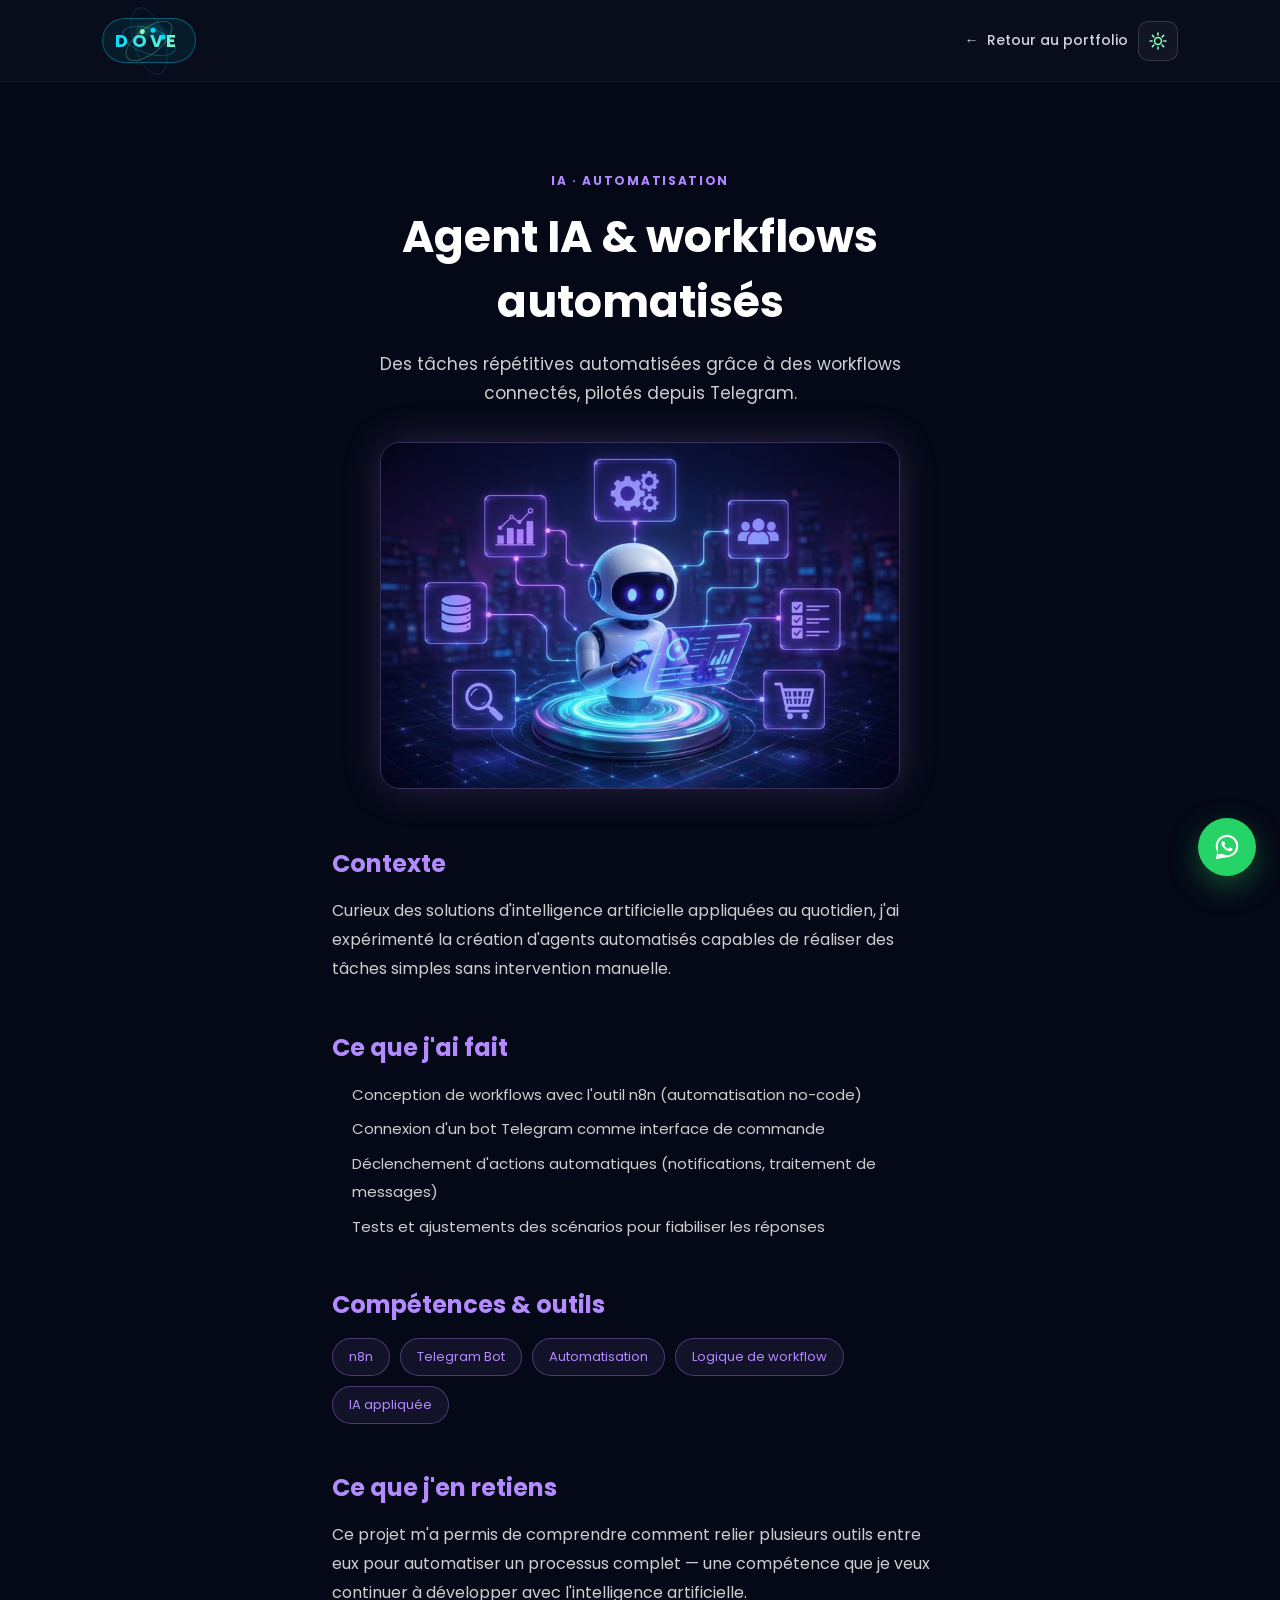
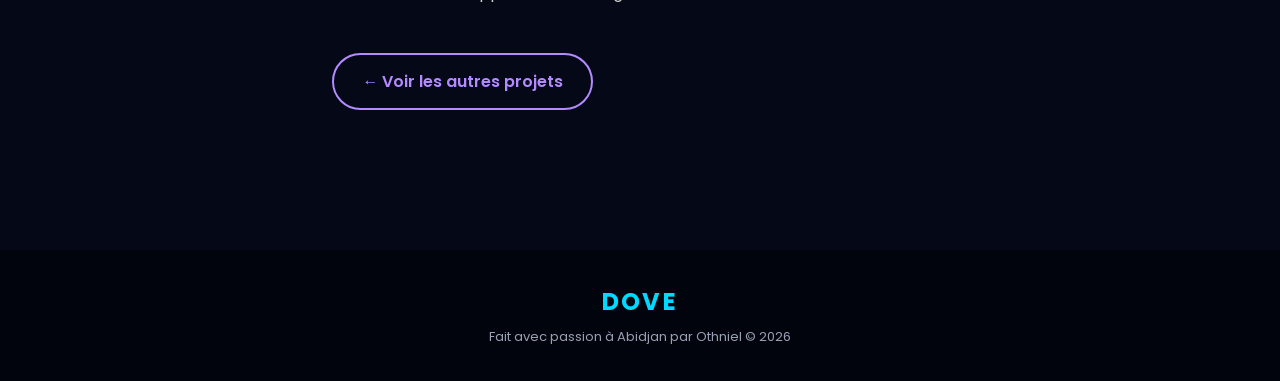
<file: projet/index_ai.html>
<!DOCTYPE html>
<html lang="fr">
<head>
<meta charset="UTF-8" />
<meta name="viewport" content="width=device-width, initial-scale=1.0" />
<meta name="description" content="Agent IA et workflows automatisés par Othniel Douan." />
<title>Agent IA & Workflows — DOVE.Tech</title>
<link rel="preconnect" href="https://fonts.googleapis.com">
<link rel="preconnect" href="https://fonts.gstatic.com" crossorigin>
<link href="https://fonts.googleapis.com/css2?family=Poppins:wght@300;400;500;600;700;800&display=swap" rel="stylesheet">
<link rel="stylesheet" href="https://cdnjs.cloudflare.com/ajax/libs/font-awesome/6.6.0/css/all.min.css">
<link rel="stylesheet" href="style_ai.css"/>
<link rel="stylesheet" href="../fx.css"/>
<script src="../fx.js"></script>
</head>
<body class="accent-violet">

<header id="site-header">
  <a href="../index.html#accueil" class="dove-logo" aria-label="DOVE">
    <span class="dove-text">DOVE</span>
    <span class="dove-orbit dove-orbit-a"><span class="dove-electron"></span></span>
    <span class="dove-orbit dove-orbit-b"><span class="dove-electron"></span></span>
    <span class="dove-orbit dove-orbit-c"><span class="dove-electron"></span></span>
  </a>
  <a href="../index.html#projets" class="back-link"><span>←</span> Retour au portfolio</a>
</header>

<section class="project-hero">
  <p class="tag">IA · AUTOMATISATION</p>
  <h1>Agent IA &amp; workflows automatisés</h1>
  <p class="lead">Des tâches répétitives automatisées grâce à des workflows connectés, pilotés depuis Telegram.</p>
  <img class="hero-image" src="../assets/photo_ia.jpg" alt="Illustration intelligence artificielle et automatisation">
</section>

<section class="project-body">
  <div class="block">
    <h2>Contexte</h2>
    <p>Curieux des solutions d'intelligence artificielle appliquées au quotidien, j'ai expérimenté la création d'agents automatisés capables de réaliser des tâches simples sans intervention manuelle.</p>
  </div>

  <div class="block">
    <h2>Ce que j'ai fait</h2>
    <ul>
      <li>Conception de workflows avec l'outil n8n (automatisation no-code)</li>
      <li>Connexion d'un bot Telegram comme interface de commande</li>
      <li>Déclenchement d'actions automatiques (notifications, traitement de messages)</li>
      <li>Tests et ajustements des scénarios pour fiabiliser les réponses</li>
    </ul>
  </div>

  <div class="block">
    <h2>Compétences &amp; outils</h2>
    <div class="tags">
      <span>n8n</span>
      <span>Telegram Bot</span>
      <span>Automatisation</span>
      <span>Logique de workflow</span>
      <span>IA appliquée</span>
    </div>
  </div>

  <div class="block">
    <h2>Ce que j'en retiens</h2>
    <p>Ce projet m'a permis de comprendre comment relier plusieurs outils entre eux pour automatiser un processus complet — une compétence que je veux continuer à développer avec l'intelligence artificielle.</p>
  </div>

  <a href="../index.html#projets" class="btn-back">← Voir les autres projets</a>
</section>

<footer>
  <h2>DOVE</h2>
  <p>Fait avec passion à Abidjan par Othniel © <span id="year"></span></p>
</footer>

<a class="whatsapp-float" href="https://wa.me/2250767407014" target="_blank" rel="noopener" aria-label="Me contacter sur WhatsApp">
  <svg viewBox="0 0 32 32" aria-hidden="true"><path d="M16.02 3C9.4 3 4 8.37 4 15c0 2.23.62 4.32 1.7 6.12L4 29l8.08-1.65A11.9 11.9 0 0 0 16.02 27C22.65 27 28 21.63 28 15S22.65 3 16.02 3Zm0 21.7c-1.9 0-3.68-.5-5.23-1.4l-.37-.22-4.8.98.98-4.68-.24-.38A9.63 9.63 0 0 1 6.3 15c0-5.36 4.37-9.7 9.72-9.7 5.36 0 9.72 4.34 9.72 9.7 0 5.36-4.36 9.7-9.72 9.7Zm5.32-7.27c-.29-.15-1.72-.85-1.99-.95-.27-.1-.46-.15-.66.15-.19.29-.76.95-.93 1.14-.17.2-.34.22-.63.07-.29-.15-1.24-.46-2.36-1.46-.87-.78-1.46-1.74-1.63-2.03-.17-.29-.02-.45.13-.6.13-.13.29-.34.44-.51.15-.17.19-.29.29-.49.1-.2.05-.37-.02-.51-.07-.15-.66-1.59-.9-2.18-.24-.57-.48-.5-.66-.51h-.56c-.19 0-.51.07-.78.37-.27.29-1.02 1-1.02 2.44s1.05 2.83 1.19 3.03c.15.2 2.06 3.15 5 4.42.7.3 1.24.48 1.67.62.7.22 1.34.19 1.84.11.56-.08 1.72-.7 1.96-1.38.24-.68.24-1.26.17-1.38-.07-.12-.26-.19-.55-.34Z"/></svg>
</a>

<script>document.getElementById('year').textContent = new Date().getFullYear();</script>
</body>
</html>
</file>
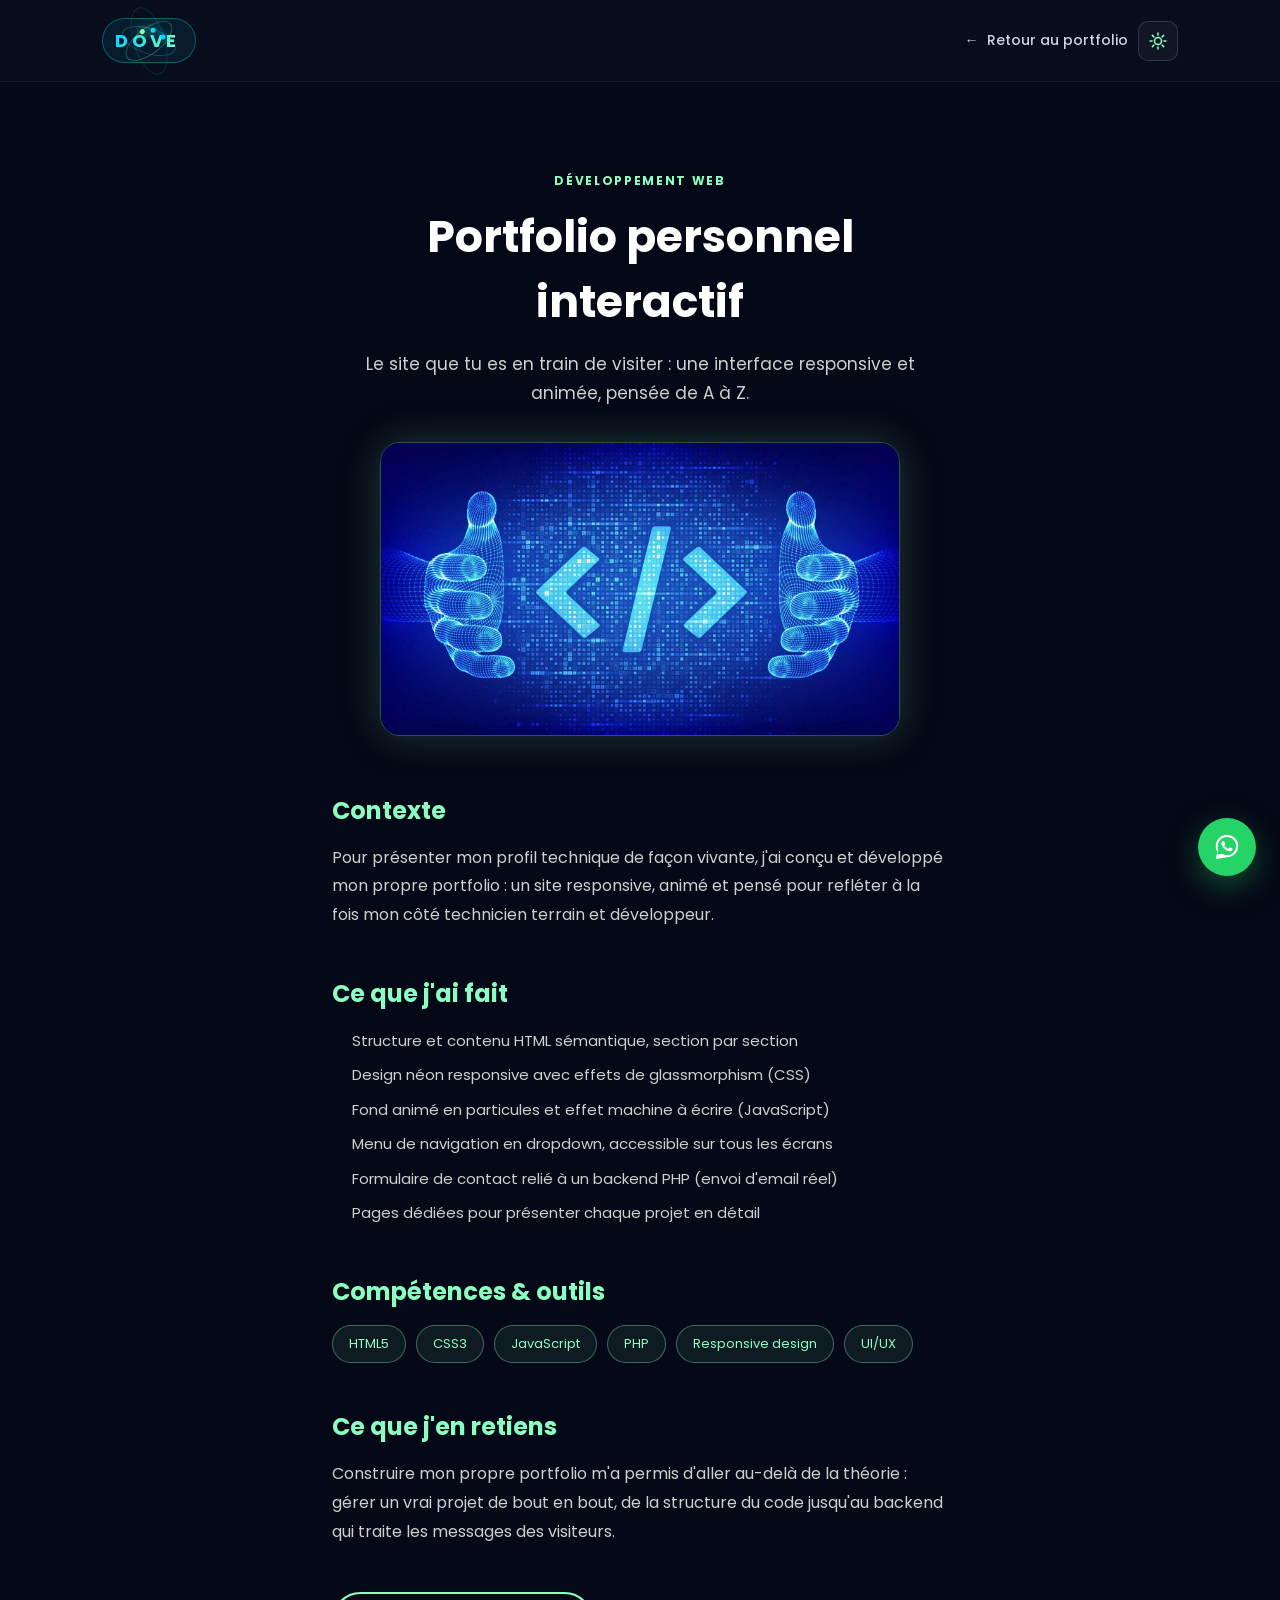
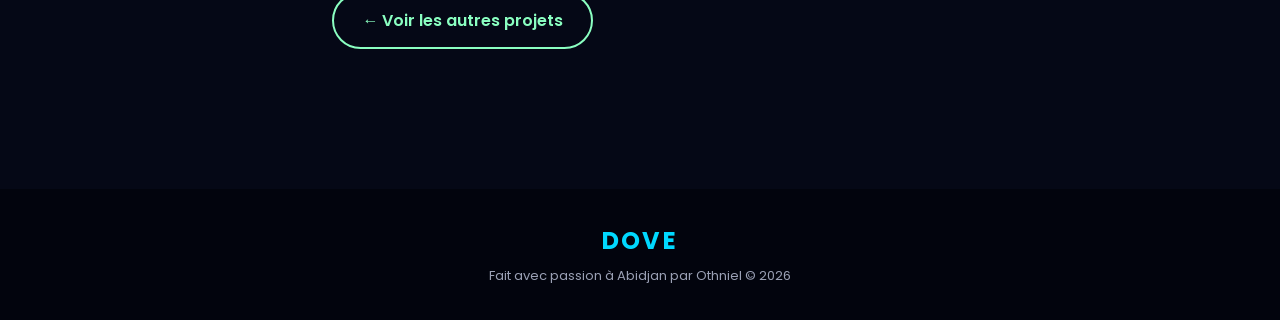
<file: projet/index_web.html>
<!DOCTYPE html>
<html lang="fr">
<head>
<meta charset="UTF-8" />
<meta name="viewport" content="width=device-width, initial-scale=1.0" />
<meta name="description" content="Développement du portfolio personnel interactif d'Othniel Douan." />
<title>Développement Web — DOVE.Tech</title>
<link rel="preconnect" href="https://fonts.googleapis.com">
<link rel="preconnect" href="https://fonts.gstatic.com" crossorigin>
<link href="https://fonts.googleapis.com/css2?family=Poppins:wght@300;400;500;600;700;800&display=swap" rel="stylesheet">
<link rel="stylesheet" href="https://cdnjs.cloudflare.com/ajax/libs/font-awesome/6.6.0/css/all.min.css">
<link rel="stylesheet" href="style_web.css"/>
<link rel="stylesheet" href="../fx.css"/>
<script src="../fx.js"></script>
</head>
<body class="accent-green">

<header id="site-header">
  <a href="../index.html#accueil" class="dove-logo" aria-label="DOVE">
    <span class="dove-text">DOVE</span>
    <span class="dove-orbit dove-orbit-a"><span class="dove-electron"></span></span>
    <span class="dove-orbit dove-orbit-b"><span class="dove-electron"></span></span>
    <span class="dove-orbit dove-orbit-c"><span class="dove-electron"></span></span>
  </a>
  <a href="../index.html#projets" class="back-link"><span>←</span> Retour au portfolio</a>
</header>

<section class="project-hero">
  <p class="tag">DÉVELOPPEMENT WEB</p>
  <h1>Portfolio personnel interactif</h1>
  <p class="lead">Le site que tu es en train de visiter : une interface responsive et animée, pensée de A à Z.</p>
  <img class="hero-image" src="../assets/photo_web.jpg" alt="Illustration développement web">
</section>

<section class="project-body">
  <div class="block">
    <h2>Contexte</h2>
    <p>Pour présenter mon profil technique de façon vivante, j'ai conçu et développé mon propre portfolio : un site responsive, animé et pensé pour refléter à la fois mon côté technicien terrain et développeur.</p>
  </div>

  <div class="block">
    <h2>Ce que j'ai fait</h2>
    <ul>
      <li>Structure et contenu HTML sémantique, section par section</li>
      <li>Design néon responsive avec effets de glassmorphism (CSS)</li>
      <li>Fond animé en particules et effet machine à écrire (JavaScript)</li>
      <li>Menu de navigation en dropdown, accessible sur tous les écrans</li>
      <li>Formulaire de contact relié à un backend PHP (envoi d'email réel)</li>
      <li>Pages dédiées pour présenter chaque projet en détail</li>
    </ul>
  </div>

  <div class="block">
    <h2>Compétences &amp; outils</h2>
    <div class="tags">
      <span>HTML5</span>
      <span>CSS3</span>
      <span>JavaScript</span>
      <span>PHP</span>
      <span>Responsive design</span>
      <span>UI/UX</span>
    </div>
  </div>

  <div class="block">
    <h2>Ce que j'en retiens</h2>
    <p>Construire mon propre portfolio m'a permis d'aller au-delà de la théorie : gérer un vrai projet de bout en bout, de la structure du code jusqu'au backend qui traite les messages des visiteurs.</p>
  </div>

  <a href="../index.html#projets" class="btn-back">← Voir les autres projets</a>
</section>

<footer>
  <h2>DOVE</h2>
  <p>Fait avec passion à Abidjan par Othniel © <span id="year"></span></p>
</footer>

<a class="whatsapp-float" href="https://wa.me/2250767407014" target="_blank" rel="noopener" aria-label="Me contacter sur WhatsApp">
  <svg viewBox="0 0 32 32" aria-hidden="true"><path d="M16.02 3C9.4 3 4 8.37 4 15c0 2.23.62 4.32 1.7 6.12L4 29l8.08-1.65A11.9 11.9 0 0 0 16.02 27C22.65 27 28 21.63 28 15S22.65 3 16.02 3Zm0 21.7c-1.9 0-3.68-.5-5.23-1.4l-.37-.22-4.8.98.98-4.68-.24-.38A9.63 9.63 0 0 1 6.3 15c0-5.36 4.37-9.7 9.72-9.7 5.36 0 9.72 4.34 9.72 9.7 0 5.36-4.36 9.7-9.72 9.7Zm5.32-7.27c-.29-.15-1.72-.85-1.99-.95-.27-.1-.46-.15-.66.15-.19.29-.76.95-.93 1.14-.17.2-.34.22-.63.07-.29-.15-1.24-.46-2.36-1.46-.87-.78-1.46-1.74-1.63-2.03-.17-.29-.02-.45.13-.6.13-.13.29-.34.44-.51.15-.17.19-.29.29-.49.1-.2.05-.37-.02-.51-.07-.15-.66-1.59-.9-2.18-.24-.57-.48-.5-.66-.51h-.56c-.19 0-.51.07-.78.37-.27.29-1.02 1-1.02 2.44s1.05 2.83 1.19 3.03c.15.2 2.06 3.15 5 4.42.7.3 1.24.48 1.67.62.7.22 1.34.19 1.84.11.56-.08 1.72-.7 1.96-1.38.24-.68.24-1.26.17-1.38-.07-.12-.26-.19-.55-.34Z"/></svg>
</a>

<script>document.getElementById('year').textContent = new Date().getFullYear();</script>
</body>
</html>
</file>
<file: projet/style_ai.css>
*{margin:0;padding:0;box-sizing:border-box;text-decoration:none;list-style:none;scroll-behavior:smooth;font-family:'Poppins',sans-serif}
body{background:#050816;color:#fff;overflow-x:hidden}
::-webkit-scrollbar{width:8px}
::-webkit-scrollbar-track{background:#0b1224}
::-webkit-scrollbar-thumb{background:#00d9ff;border-radius:20px}

#site-header{position:sticky;top:0;width:100%;padding:18px 8%;display:flex;justify-content:space-between;align-items:center;background:rgba(10,15,30,.75);backdrop-filter:blur(18px);z-index:999;border-bottom:1px solid rgba(255,255,255,.06)}

.dove-logo{position:relative;display:inline-flex;align-items:center;gap:10px;padding:8px 16px 8px 12px;border:1px solid rgba(0,217,255,.35);border-radius:999px;background:rgba(0,217,255,.07)}
.dove-text{font-size:18px;font-weight:700;letter-spacing:.18em;background:linear-gradient(100deg,#00d9ff 0%,#8affc1 50%,#00d9ff 100%);background-size:220% 100%;-webkit-background-clip:text;background-clip:text;color:transparent;animation:doveShine 3.4s linear infinite}
.dove-orbit{position:absolute;left:50%;top:50%;border:1px solid rgba(0,217,255,.28);border-radius:50%;pointer-events:none}
.dove-orbit-a{width:56px;height:26px;margin:-13px 0 0 -28px;transform:rotate(18deg);animation:doveOrbitA 3.4s linear infinite}
.dove-orbit-b{width:56px;height:26px;margin:-13px 0 0 -28px;transform:rotate(-38deg);border-color:rgba(138,255,193,.28);animation:doveOrbitB 4.6s linear infinite reverse}
.dove-orbit-c{width:70px;height:32px;margin:-16px 0 0 -35px;transform:rotate(72deg);border-color:rgba(0,217,255,.16);animation:doveOrbitC 6.2s linear infinite}
.dove-electron{position:absolute;top:-2.5px;left:50%;width:5px;height:5px;margin-left:-2.5px;border-radius:50%;background:#00d9ff;box-shadow:0 0 8px #00d9ff,0 0 14px rgba(0,217,255,.6)}
.dove-orbit-b .dove-electron{background:#8affc1;box-shadow:0 0 8px #8affc1,0 0 14px rgba(138,255,193,.6)}
@keyframes doveShine{0%{background-position:0% 0}100%{background-position:220% 0}}
@keyframes doveOrbitA{from{transform:rotate(18deg)}to{transform:rotate(378deg)}}
@keyframes doveOrbitB{from{transform:rotate(-38deg)}to{transform:rotate(322deg)}}
@keyframes doveOrbitC{from{transform:rotate(72deg)}to{transform:rotate(432deg)}}

.back-link{display:inline-flex;align-items:center;gap:8px;color:#cfd4e0;font-size:14px;font-weight:500;transition:.3s}
.back-link:hover{color:#00d9ff}

.project-hero{padding:90px 8% 50px;text-align:center;max-width:820px;margin:0 auto}
.tag{color:#b38aff;letter-spacing:.14em;font-size:12px;font-weight:700;margin-bottom:14px}
.project-hero h1{font-size:44px;margin-bottom:16px}
.lead{color:#cfcfcf;font-size:17px;line-height:1.7;margin-bottom:34px}
.hero-image{width:100%;max-width:520px;border-radius:20px;border:1px solid rgba(179,138,255,.3);box-shadow:0 0 40px rgba(179,138,255,.2)}

.project-body{max-width:820px;margin:0 auto;padding:0 8% 100px}
.block{margin-bottom:46px}
.block h2{font-size:24px;color:#b38aff;margin-bottom:16px}
.block p{color:#cfcfcf;line-height:1.8;font-size:16px}
.block ul{padding-left:20px;color:#cfcfcf;line-height:1.9;font-size:15px}
.block ul li{margin-bottom:6px}

.gallery{display:grid;grid-template-columns:repeat(2,1fr);gap:18px;margin-bottom:46px}
.gallery img{width:100%;height:260px;object-fit:cover;border-radius:16px;border:1px solid rgba(255,255,255,.1)}

.tags{display:flex;flex-wrap:wrap;gap:10px}
.tags span{padding:8px 16px;border:1px solid rgba(179,138,255,.35);border-radius:999px;font-size:13px;color:#b38aff;background:rgba(179,138,255,.08)}

.btn-back{display:inline-block;padding:14px 28px;border:2px solid #b38aff;color:#b38aff;border-radius:40px;font-weight:600;transition:.3s}
.btn-back:hover{background:#b38aff;color:#050816}

footer{padding:34px;text-align:center;background:#02040d;margin-top:40px}
footer h2{color:#00d9ff;margin-bottom:8px;letter-spacing:.1em}
footer p{color:#9aa0b4;font-size:13px}

.whatsapp-float{position:fixed;right:24px;bottom:24px;width:58px;height:58px;border-radius:50%;background:#25D366;display:flex;align-items:center;justify-content:center;z-index:80;box-shadow:0 10px 30px rgba(37,211,102,.35);transition:transform .3s ease,box-shadow .3s ease}
.whatsapp-float svg{width:30px;height:30px;fill:#fff}
.whatsapp-float:hover{transform:scale(1.08);box-shadow:0 14px 38px rgba(37,211,102,.5)}

@media(max-width:650px){
  #site-header{padding:14px 5%}
  .back-link span+*{display:none}
  .project-hero{padding:70px 6% 40px}
  .project-hero h1{font-size:30px}
  .project-body{padding:0 6% 70px}
  .gallery{grid-template-columns:1fr}
  .whatsapp-float{right:16px;bottom:16px;width:52px;height:52px}
  .whatsapp-float svg{width:26px;height:26px}
}


/* Barre automatiquement rangée */
#site-header{gap:12px;flex-wrap:wrap;box-sizing:border-box}
#site-header .dove-logo{min-width:0}
#site-header .fx-actions{display:flex;align-items:center;justify-content:flex-end;gap:10px;flex-wrap:wrap;margin-left:auto}
@media(max-width:520px){#site-header{padding:12px 5%;gap:8px}#site-header .fx-actions{gap:7px}.back-link{white-space:nowrap}}
</file>
<file: fx.css>
/* =====================================================================
   DOVE — fx.css  (partagé par toutes les pages)
   1. Écran d'ouverture « bon mood hien »
   3. Lueur de la souris (mode sombre)
   4. Bouton de thème
   5. Entrée « verre dépoli » des pages internes
   6. Mode clair « vitrine de glace »
   ===================================================================== */

:root{--fx-bg:#050816;--fx-frost:rgba(5,8,22,.86)}
html[data-theme="light"]{--fx-bg:#e8f5fe;--fx-frost:rgba(232,245,254,.88)}

/* ---------- 1. LOADER ---------- */
html.fx-loading,html.fx-loading body{overflow:hidden}
html.fx-loading::before{content:"";position:fixed;inset:0;z-index:100000;background:var(--fx-bg)}
html.fx-loading.fx-loader-up::before{display:none}

#fx-loader{position:fixed;inset:0;z-index:100000;pointer-events:all;overflow:hidden}
.fx-loader-base{position:absolute;inset:0;background:var(--fx-bg)}
.fx-loader-glow{position:absolute;inset:0;pointer-events:none;
  background:radial-gradient(circle at 50% 50%,rgba(0,217,255,.16),transparent 55%),
             radial-gradient(circle at 80% 90%,rgba(138,255,193,.08),transparent 45%)}
html[data-theme="light"] .fx-loader-glow{
  background:radial-gradient(circle at 50% 45%,rgba(255,255,255,.95),transparent 55%),
             radial-gradient(circle at 85% 90%,rgba(120,200,240,.25),transparent 50%)}
.fx-loader-center{position:absolute;inset:0;display:flex;flex-direction:column;align-items:center;justify-content:center;gap:22px;
  transition:opacity .35s ease,transform .45s ease,filter .35s ease}
#fx-loader.leaving .fx-loader-center{opacity:0;transform:scale(1.14);filter:blur(8px)}
.fx-loader-text{font-family:'Caveat','Segoe Script',cursive;font-weight:700;font-size:clamp(46px,11vw,112px);line-height:1;
  letter-spacing:.02em;display:flex;flex-wrap:wrap;justify-content:center;padding:0 6%;text-align:center;color:#eaffff;
  text-shadow:0 0 18px rgba(0,217,255,.75),0 0 46px rgba(0,217,255,.45)}
html[data-theme="light"] .fx-loader-text{color:#0b3a5a;text-shadow:0 2px 0 rgba(255,255,255,.9),0 0 30px rgba(60,170,225,.55)}
.fx-ch{display:inline-block;opacity:0;transform:translateY(34px) scale(.7) rotate(4deg);filter:blur(10px);
  animation:fxCh .75s cubic-bezier(.2,.9,.25,1.2) forwards;animation-delay:calc(var(--i) * 75ms + .25s)}
.fx-ch.sp{width:.32em}
@keyframes fxCh{to{opacity:1;transform:none;filter:blur(0)}}
.fx-loader-line{width:min(260px,52vw);height:3px;border-radius:3px;background:rgba(0,217,255,.18);overflow:hidden}
.fx-loader-line i{display:block;height:100%;width:100%;transform:scaleX(0);transform-origin:left;
  background:linear-gradient(90deg,#00d9ff,#8affc1);box-shadow:0 0 14px #00d9ff;animation:fxLine 2s .2s cubic-bezier(.6,0,.3,1) forwards}
html[data-theme="light"] .fx-loader-line{background:rgba(10,134,181,.15)}
html[data-theme="light"] .fx-loader-line i{background:linear-gradient(90deg,#34c3ef,#0a86b5);box-shadow:0 0 12px rgba(10,134,181,.5)}
@keyframes fxLine{to{transform:scaleX(1)}}/* ---------- 3. LUEUR SOURIS (sombre) ---------- */
.fx-glow{position:fixed;left:0;top:0;width:560px;height:560px;margin:-280px 0 0 -280px;border-radius:50%;pointer-events:none;
  z-index:9000;opacity:0;transition:opacity .35s ease;mix-blend-mode:screen;will-change:transform;
  background:radial-gradient(circle at center,rgba(120,240,255,.30) 0%,rgba(0,217,255,.17) 22%,rgba(0,170,255,.07) 46%,rgba(0,217,255,0) 70%)}
.fx-glow.on{opacity:1}
html[data-theme="light"] .fx-glow{display:none}
@media (hover:none){.fx-glow{display:none}}

/* ---------- 4. BOUTON THÈME ---------- */
.fx-actions{display:flex;align-items:center;gap:14px}
.fx-theme{position:relative;width:40px;height:40px;flex:0 0 40px;display:grid;place-items:center;cursor:pointer;color:#fff;
  background:rgba(255,255,255,.04);border:1px solid rgba(255,255,255,.14);border-radius:10px;overflow:hidden;transition:.3s}
.fx-theme:hover{background:rgba(0,217,255,.12);border-color:rgba(0,217,255,.45);box-shadow:0 0 18px rgba(0,217,255,.25)}
.fx-theme:focus-visible{outline:2px solid #00d9ff;outline-offset:3px}
.fx-theme svg{position:absolute;width:20px;height:20px;fill:none;stroke:currentColor;stroke-width:1.9;stroke-linecap:round;stroke-linejoin:round;
  transition:transform .6s cubic-bezier(.5,0,.2,1.3),opacity .35s}
.fx-theme .fx-sun{transform:rotate(0) scale(1);opacity:1;color:#8affc1}
.fx-theme .fx-moon{transform:rotate(-100deg) scale(.2);opacity:0}
html[data-theme="light"] .fx-theme{color:#0b2540;background:rgba(255,255,255,.6);border-color:rgba(255,255,255,.95);
  box-shadow:0 6px 18px rgba(60,130,190,.2),inset 0 1px 0 #fff}
html[data-theme="light"] .fx-theme:hover{box-shadow:0 8px 24px rgba(10,134,181,.3),inset 0 1px 0 #fff;border-color:#fff}
html[data-theme="light"] .fx-theme .fx-sun{transform:rotate(100deg) scale(.2);opacity:0}
html[data-theme="light"] .fx-theme .fx-moon{transform:rotate(0) scale(1);opacity:1;color:#0a86b5}

::view-transition-old(root),::view-transition-new(root){animation:none;mix-blend-mode:normal}
::view-transition-old(root){z-index:1}
::view-transition-new(root){z-index:2}

/* ---------- 5. ENTRÉE PAGES INTERNES : verre dépoli qui se dissipe ---------- */
html[data-page="inner"]::after{content:"";position:fixed;inset:0;z-index:99998;pointer-events:none;background:var(--fx-frost);
  -webkit-backdrop-filter:blur(22px);backdrop-filter:blur(22px);animation:fxFrostOut 1.1s .08s cubic-bezier(.4,0,.2,1) forwards}
@keyframes fxFrostOut{0%{opacity:1;-webkit-backdrop-filter:blur(22px);backdrop-filter:blur(22px)}
  100%{opacity:0;-webkit-backdrop-filter:blur(0);backdrop-filter:blur(0);visibility:hidden}}

/* =====================================================================
   6. MODE CLAIR — « vitrine de glace »
   ===================================================================== */
html[data-theme="light"]{
  --ice-text:#0b2540;--ice-muted:#3f6078;--ice-acc:#0a86b5;--ice-acc2:#0c9a85;
  --glass-bg:linear-gradient(145deg,rgba(255,255,255,.86),rgba(255,255,255,.42) 55%,rgba(206,235,252,.5));
  --glass-line:rgba(255,255,255,.95);
  --glass-shadow:0 18px 46px -14px rgba(50,120,180,.34),0 2px 6px rgba(80,150,200,.12),inset 0 1px 0 #fff,inset 0 -1px 0 rgba(130,195,235,.4);
}
html[data-theme="light"] body{
  background:
    radial-gradient(ellipse 60% 45% at 10% 6%,#ffffff 0%,rgba(255,255,255,0) 70%),
    radial-gradient(ellipse 55% 50% at 94% 32%,#c6e6fa 0%,rgba(198,230,250,0) 70%),
    radial-gradient(ellipse 60% 50% at 18% 92%,#d3eff6 0%,rgba(211,239,246,0) 70%),
    linear-gradient(180deg,#eaf7ff,#d8ecf9 55%,#e7f5fc);
  background-attachment:fixed;color:var(--ice-text)}
html[data-theme="light"] ::-webkit-scrollbar-track{background:#dcedf8}
html[data-theme="light"] ::-webkit-scrollbar-thumb{background:linear-gradient(#5cc8ee,#0a86b5)}

/* ----- Page principale (style.css) ----- */
html[data-theme="light"] #site-header{background:rgba(255,255,255,.55);border-bottom:1px solid rgba(255,255,255,.95)}
html[data-theme="light"] #site-header.scrolled{background:rgba(255,255,255,.82);box-shadow:0 8px 30px rgba(60,130,190,.2)}
html[data-theme="light"] .dove-logo{border-color:rgba(10,134,181,.35);background:rgba(255,255,255,.55)}
html[data-theme="light"] .dove-text{background-image:linear-gradient(100deg,#0a6fa0 0%,#1bb8d8 50%,#0a6fa0 100%)}
html[data-theme="light"] .dove-orbit{border-color:rgba(10,134,181,.3)}
html[data-theme="light"] .dove-orbit-b{border-color:rgba(12,154,133,.3)}
html[data-theme="light"] .dove-electron{background:#0a86b5;box-shadow:0 0 8px #0a86b5}
html[data-theme="light"] .dove-orbit-b .dove-electron{background:#0c9a85;box-shadow:0 0 8px #0c9a85}
html[data-theme="light"] .nav-cta{color:var(--ice-acc);border-color:rgba(10,134,181,.45);background:rgba(255,255,255,.5)}
html[data-theme="light"] .nav-cta:hover{background:var(--ice-acc);color:#fff}
html[data-theme="light"] #menu-toggle{background:rgba(255,255,255,.6);border-color:rgba(255,255,255,.95);box-shadow:0 6px 18px rgba(60,130,190,.2),inset 0 1px 0 #fff}
html[data-theme="light"] #menu-toggle span{background:#0b2540}
html[data-theme="light"] #menu-toggle.is-open span{background:var(--ice-acc)}

html[data-theme="light"] .home-text h3,
html[data-theme="light"] .home-text h1 span,
html[data-theme="light"] .about-text h3,
html[data-theme="light"] .signature{color:var(--ice-acc)}
html[data-theme="light"] .title{background:linear-gradient(90deg,#0a6fa0,#1bb8d8 60%,#0a86b5);-webkit-background-clip:text;background-clip:text;color:transparent}
html[data-theme="light"] .home-text p,
html[data-theme="light"] .about-text p,
html[data-theme="light"] .contact-intro{color:var(--ice-muted)}
html[data-theme="light"] .btn{background:linear-gradient(135deg,#3cc9f2,#0a86b5);color:#fff;box-shadow:0 10px 26px rgba(10,134,181,.35)}
html[data-theme="light"] .btn:hover{box-shadow:0 14px 34px rgba(10,134,181,.5)}
html[data-theme="light"] .btn2{border-color:var(--ice-acc);color:var(--ice-acc);background:rgba(255,255,255,.5)}
html[data-theme="light"] .btn2:hover{background:var(--ice-acc);color:#fff}
html[data-theme="light"] .btn-cv{color:#05263a;box-shadow:0 12px 32px rgba(10,134,181,.3)}
html[data-theme="light"] .home-image img{border:6px solid rgba(255,255,255,.95);box-shadow:0 0 0 1px rgba(10,134,181,.28),0 24px 60px rgba(40,140,200,.4),0 0 80px rgba(150,215,245,.8)}
html[data-theme="light"] .about-image img{border:4px solid rgba(255,255,255,.95);box-shadow:0 0 0 1px rgba(10,134,181,.25),0 20px 50px rgba(40,140,200,.35)}
html[data-theme="light"] .personal-quote{border-left-color:var(--ice-acc);background:var(--glass-bg);color:#16405e;box-shadow:var(--glass-shadow)}

html[data-theme="light"] .skill{padding:18px 24px 22px;border-radius:20px;background:var(--glass-bg);border:1px solid var(--glass-line);
  box-shadow:var(--glass-shadow);-webkit-backdrop-filter:blur(18px);backdrop-filter:blur(18px)}
html[data-theme="light"] .skill h3{color:var(--ice-text)}
html[data-theme="light"] .bar{background:rgba(120,180,220,.22);box-shadow:inset 0 1px 3px rgba(60,120,170,.25)}
html[data-theme="light"] .bar span{background:linear-gradient(90deg,#6fd6f6,#0a86b5)}

html[data-theme="light"] .card,
html[data-theme="light"] .panel{background:var(--glass-bg);border:1px solid var(--glass-line);box-shadow:var(--glass-shadow);
  -webkit-backdrop-filter:blur(22px) saturate(150%);backdrop-filter:blur(22px) saturate(150%);position:relative;overflow:hidden}
html[data-theme="light"] .card::before,
html[data-theme="light"] .panel::before{content:"";position:absolute;inset:0;pointer-events:none;border-radius:inherit;
  background:linear-gradient(115deg,rgba(255,255,255,0) 28%,rgba(255,255,255,.75) 46%,rgba(255,255,255,0) 62%);
  transform:translateX(-130%);transition:transform 1s cubic-bezier(.3,.6,.2,1)}
html[data-theme="light"] .card:hover::before,
html[data-theme="light"] .panel:hover::before{transform:translateX(130%)}
html[data-theme="light"] .card:hover{box-shadow:0 26px 60px -12px rgba(30,130,200,.45),inset 0 1px 0 #fff,inset 0 -1px 0 rgba(130,195,235,.5)}
html[data-theme="light"] .card>i,
html[data-theme="light"] .service-link{color:var(--ice-acc)}
html[data-theme="light"] .card h3{color:var(--ice-text)}
html[data-theme="light"] .card p{color:var(--ice-muted)}
html[data-theme="light"] .project{box-shadow:0 20px 44px -14px rgba(50,120,180,.4);border:1px solid rgba(255,255,255,.95)}
html[data-theme="light"] .overlay{background:rgba(255,255,255,.72);-webkit-backdrop-filter:blur(10px) saturate(150%);backdrop-filter:blur(10px) saturate(150%)}
html[data-theme="light"] .overlay h3{color:var(--ice-text)}
html[data-theme="light"] .overlay p{color:var(--ice-muted)}

html[data-theme="light"] .contact-data small{color:var(--ice-acc)}
html[data-theme="light"] .contact-data a,
html[data-theme="light"] .contact-data span{color:var(--ice-text)}
html[data-theme="light"] .contact-data a:hover{color:var(--ice-acc)}
html[data-theme="light"] form input,
html[data-theme="light"] form textarea{background:var(--glass-bg);color:var(--ice-text);border:1px solid var(--glass-line);box-shadow:var(--glass-shadow)}
html[data-theme="light"] form input::placeholder,
html[data-theme="light"] form textarea::placeholder{color:#6b8aa0}
html[data-theme="light"] form input:focus,
html[data-theme="light"] form textarea:focus{border-color:var(--ice-acc);box-shadow:0 0 0 3px rgba(10,134,181,.18),var(--glass-shadow)}
html[data-theme="light"] form button{background:linear-gradient(135deg,#3cc9f2,#0a86b5);color:#fff;box-shadow:0 10px 26px rgba(10,134,181,.35)}
html[data-theme="light"] .form-feedback.ok{color:#0a8a5a}
html[data-theme="light"] .form-feedback.error{color:#c53d3d}
html[data-theme="light"] footer{background:rgba(255,255,255,.6);border-top:1px solid rgba(255,255,255,.95);color:var(--ice-muted);
  -webkit-backdrop-filter:blur(16px);backdrop-filter:blur(16px)}
html[data-theme="light"] footer h2{color:var(--ice-acc)}
html[data-theme="light"] footer p{color:var(--ice-muted)}

/* menu plein écran, version claire */
html[data-theme="light"] #nav{background:rgba(236,247,255,.9)}
html[data-theme="light"] #nav a{color:var(--ice-text)}
html[data-theme="light"] #nav a:hover{color:var(--ice-acc)}
html[data-theme="light"] #nav::after{-webkit-text-stroke-color:rgba(10,134,181,.16)}
html[data-theme="light"] .nav-foot{color:var(--ice-muted)}

/* ----- Pages services (service/style.css) ----- */
html[data-theme="light"]{--bg:#e6f4fc;--panel:rgba(255,255,255,.55);--cyan:#0a86b5;--green:#0c9a85;--text:#0b2540;--muted:#3f6078}
html[data-theme="light"] .logo{color:var(--ice-acc);text-shadow:0 0 18px rgba(80,190,235,.5)}
html[data-theme="light"] .back{color:var(--ice-text);background:rgba(255,255,255,.6);border-color:rgba(255,255,255,.95);box-shadow:0 6px 18px rgba(60,130,190,.18),inset 0 1px 0 #fff}
html[data-theme="light"] .back:hover{background:var(--ice-acc);color:#fff}
html[data-theme="light"] .icon{background:var(--glass-bg);border-color:var(--glass-line);box-shadow:var(--glass-shadow)}
html[data-theme="light"] .hero h1{background-image:linear-gradient(90deg,#0b2540,#1bb8d8,#0b2540)}
html[data-theme="light"] .panel:hover{border-color:#fff;box-shadow:0 28px 60px -14px rgba(30,130,200,.42),inset 0 1px 0 #fff}
html[data-theme="light"] .panel h2{color:var(--ice-acc)}
html[data-theme="light"] .benefit{background:rgba(255,255,255,.55);border-color:rgba(255,255,255,.95);box-shadow:inset 0 1px 0 #fff,0 6px 16px rgba(80,150,200,.12)}
html[data-theme="light"] .benefit-number{color:#fff;background:linear-gradient(135deg,#3cc9f2,#0a86b5)}
html[data-theme="light"] .benefit p{color:var(--ice-muted)}
html[data-theme="light"] .btn.secondary{color:var(--ice-acc);border-color:rgba(10,134,181,.5);background:rgba(255,255,255,.5)}
html[data-theme="light"] .page footer,
html[data-theme="light"] main footer{background:transparent;border:0;box-shadow:none;color:#5d7b90;-webkit-backdrop-filter:none;backdrop-filter:none}

/* ----- Pages projets (projet/style_*.css) ----- */
html[data-theme="light"] .accent-green{--acc:#0c9a85}
html[data-theme="light"] .accent-violet{--acc:#6a4bd0}
html[data-theme="light"] body{--acc:#0a86b5}
html[data-theme="light"] .tag,
html[data-theme="light"] .block h2{color:var(--acc)}
html[data-theme="light"] .tags span{color:var(--acc);border-color:var(--acc);background:rgba(255,255,255,.65);box-shadow:inset 0 1px 0 #fff}
html[data-theme="light"] .btn-back{color:var(--acc);border-color:var(--acc);background:rgba(255,255,255,.5)}
html[data-theme="light"] .btn-back:hover{background:var(--acc);color:#fff}
html[data-theme="light"] .back-link{color:var(--ice-text)}
html[data-theme="light"] .back-link:hover{color:var(--ice-acc)}
html[data-theme="light"] .lead,
html[data-theme="light"] .block p,
html[data-theme="light"] .block ul{color:var(--ice-muted)}
html[data-theme="light"] .project-hero h1{color:var(--ice-text)}
html[data-theme="light"] .hero-image{border:6px solid rgba(255,255,255,.95);box-shadow:0 0 0 1px rgba(10,134,181,.22),0 24px 56px rgba(40,140,200,.38)}
html[data-theme="light"] .gallery img{border:4px solid rgba(255,255,255,.95);box-shadow:0 14px 34px -8px rgba(50,120,180,.4)}

/* ---------- Mouvement réduit ---------- */
@media (prefers-reduced-motion:reduce){
  .fx-ch{animation:none;opacity:1;transform:none;filter:none}
  .fx-loader-line i{animation:none;transform:none}
  html[data-page="inner"]::after{animation-duration:.01s}
}
</file>
<file: projet/style_web.css>
*{margin:0;padding:0;box-sizing:border-box;text-decoration:none;list-style:none;scroll-behavior:smooth;font-family:'Poppins',sans-serif}
body{background:#050816;color:#fff;overflow-x:hidden}
::-webkit-scrollbar{width:8px}
::-webkit-scrollbar-track{background:#0b1224}
::-webkit-scrollbar-thumb{background:#00d9ff;border-radius:20px}

#site-header{position:sticky;top:0;width:100%;padding:18px 8%;display:flex;justify-content:space-between;align-items:center;background:rgba(10,15,30,.75);backdrop-filter:blur(18px);z-index:999;border-bottom:1px solid rgba(255,255,255,.06)}

.dove-logo{position:relative;display:inline-flex;align-items:center;gap:10px;padding:8px 16px 8px 12px;border:1px solid rgba(0,217,255,.35);border-radius:999px;background:rgba(0,217,255,.07)}
.dove-text{font-size:18px;font-weight:700;letter-spacing:.18em;background:linear-gradient(100deg,#00d9ff 0%,#8affc1 50%,#00d9ff 100%);background-size:220% 100%;-webkit-background-clip:text;background-clip:text;color:transparent;animation:doveShine 3.4s linear infinite}
.dove-orbit{position:absolute;left:50%;top:50%;border:1px solid rgba(0,217,255,.28);border-radius:50%;pointer-events:none}
.dove-orbit-a{width:56px;height:26px;margin:-13px 0 0 -28px;transform:rotate(18deg);animation:doveOrbitA 3.4s linear infinite}
.dove-orbit-b{width:56px;height:26px;margin:-13px 0 0 -28px;transform:rotate(-38deg);border-color:rgba(138,255,193,.28);animation:doveOrbitB 4.6s linear infinite reverse}
.dove-orbit-c{width:70px;height:32px;margin:-16px 0 0 -35px;transform:rotate(72deg);border-color:rgba(0,217,255,.16);animation:doveOrbitC 6.2s linear infinite}
.dove-electron{position:absolute;top:-2.5px;left:50%;width:5px;height:5px;margin-left:-2.5px;border-radius:50%;background:#00d9ff;box-shadow:0 0 8px #00d9ff,0 0 14px rgba(0,217,255,.6)}
.dove-orbit-b .dove-electron{background:#8affc1;box-shadow:0 0 8px #8affc1,0 0 14px rgba(138,255,193,.6)}
@keyframes doveShine{0%{background-position:0% 0}100%{background-position:220% 0}}
@keyframes doveOrbitA{from{transform:rotate(18deg)}to{transform:rotate(378deg)}}
@keyframes doveOrbitB{from{transform:rotate(-38deg)}to{transform:rotate(322deg)}}
@keyframes doveOrbitC{from{transform:rotate(72deg)}to{transform:rotate(432deg)}}

.back-link{display:inline-flex;align-items:center;gap:8px;color:#cfd4e0;font-size:14px;font-weight:500;transition:.3s}
.back-link:hover{color:#00d9ff}

.project-hero{padding:90px 8% 50px;text-align:center;max-width:820px;margin:0 auto}
.tag{color:#8affc1;letter-spacing:.14em;font-size:12px;font-weight:700;margin-bottom:14px}
.project-hero h1{font-size:44px;margin-bottom:16px}
.lead{color:#cfcfcf;font-size:17px;line-height:1.7;margin-bottom:34px}
.hero-image{width:100%;max-width:520px;border-radius:20px;border:1px solid rgba(138,255,193,.3);box-shadow:0 0 40px rgba(138,255,193,.2)}

.project-body{max-width:820px;margin:0 auto;padding:0 8% 100px}
.block{margin-bottom:46px}
.block h2{font-size:24px;color:#8affc1;margin-bottom:16px}
.block p{color:#cfcfcf;line-height:1.8;font-size:16px}
.block ul{padding-left:20px;color:#cfcfcf;line-height:1.9;font-size:15px}
.block ul li{margin-bottom:6px}

.gallery{display:grid;grid-template-columns:repeat(2,1fr);gap:18px;margin-bottom:46px}
.gallery img{width:100%;height:260px;object-fit:cover;border-radius:16px;border:1px solid rgba(255,255,255,.1)}

.tags{display:flex;flex-wrap:wrap;gap:10px}
.tags span{padding:8px 16px;border:1px solid rgba(138,255,193,.35);border-radius:999px;font-size:13px;color:#8affc1;background:rgba(138,255,193,.08)}

.btn-back{display:inline-block;padding:14px 28px;border:2px solid #8affc1;color:#8affc1;border-radius:40px;font-weight:600;transition:.3s}
.btn-back:hover{background:#8affc1;color:#050816}

footer{padding:34px;text-align:center;background:#02040d;margin-top:40px}
footer h2{color:#00d9ff;margin-bottom:8px;letter-spacing:.1em}
footer p{color:#9aa0b4;font-size:13px}

.whatsapp-float{position:fixed;right:24px;bottom:24px;width:58px;height:58px;border-radius:50%;background:#25D366;display:flex;align-items:center;justify-content:center;z-index:80;box-shadow:0 10px 30px rgba(37,211,102,.35);transition:transform .3s ease,box-shadow .3s ease}
.whatsapp-float svg{width:30px;height:30px;fill:#fff}
.whatsapp-float:hover{transform:scale(1.08);box-shadow:0 14px 38px rgba(37,211,102,.5)}

@media(max-width:650px){
  #site-header{padding:14px 5%}
  .back-link span+*{display:none}
  .project-hero{padding:70px 6% 40px}
  .project-hero h1{font-size:30px}
  .project-body{padding:0 6% 70px}
  .gallery{grid-template-columns:1fr}
  .whatsapp-float{right:16px;bottom:16px;width:52px;height:52px}
  .whatsapp-float svg{width:26px;height:26px}
}


/* Barre automatiquement rangée */
#site-header{gap:12px;flex-wrap:wrap;box-sizing:border-box}
#site-header .dove-logo{min-width:0}
#site-header .fx-actions{display:flex;align-items:center;justify-content:flex-end;gap:10px;flex-wrap:wrap;margin-left:auto}
@media(max-width:520px){#site-header{padding:12px 5%;gap:8px}#site-header .fx-actions{gap:7px}.back-link{white-space:nowrap}}
</file>
